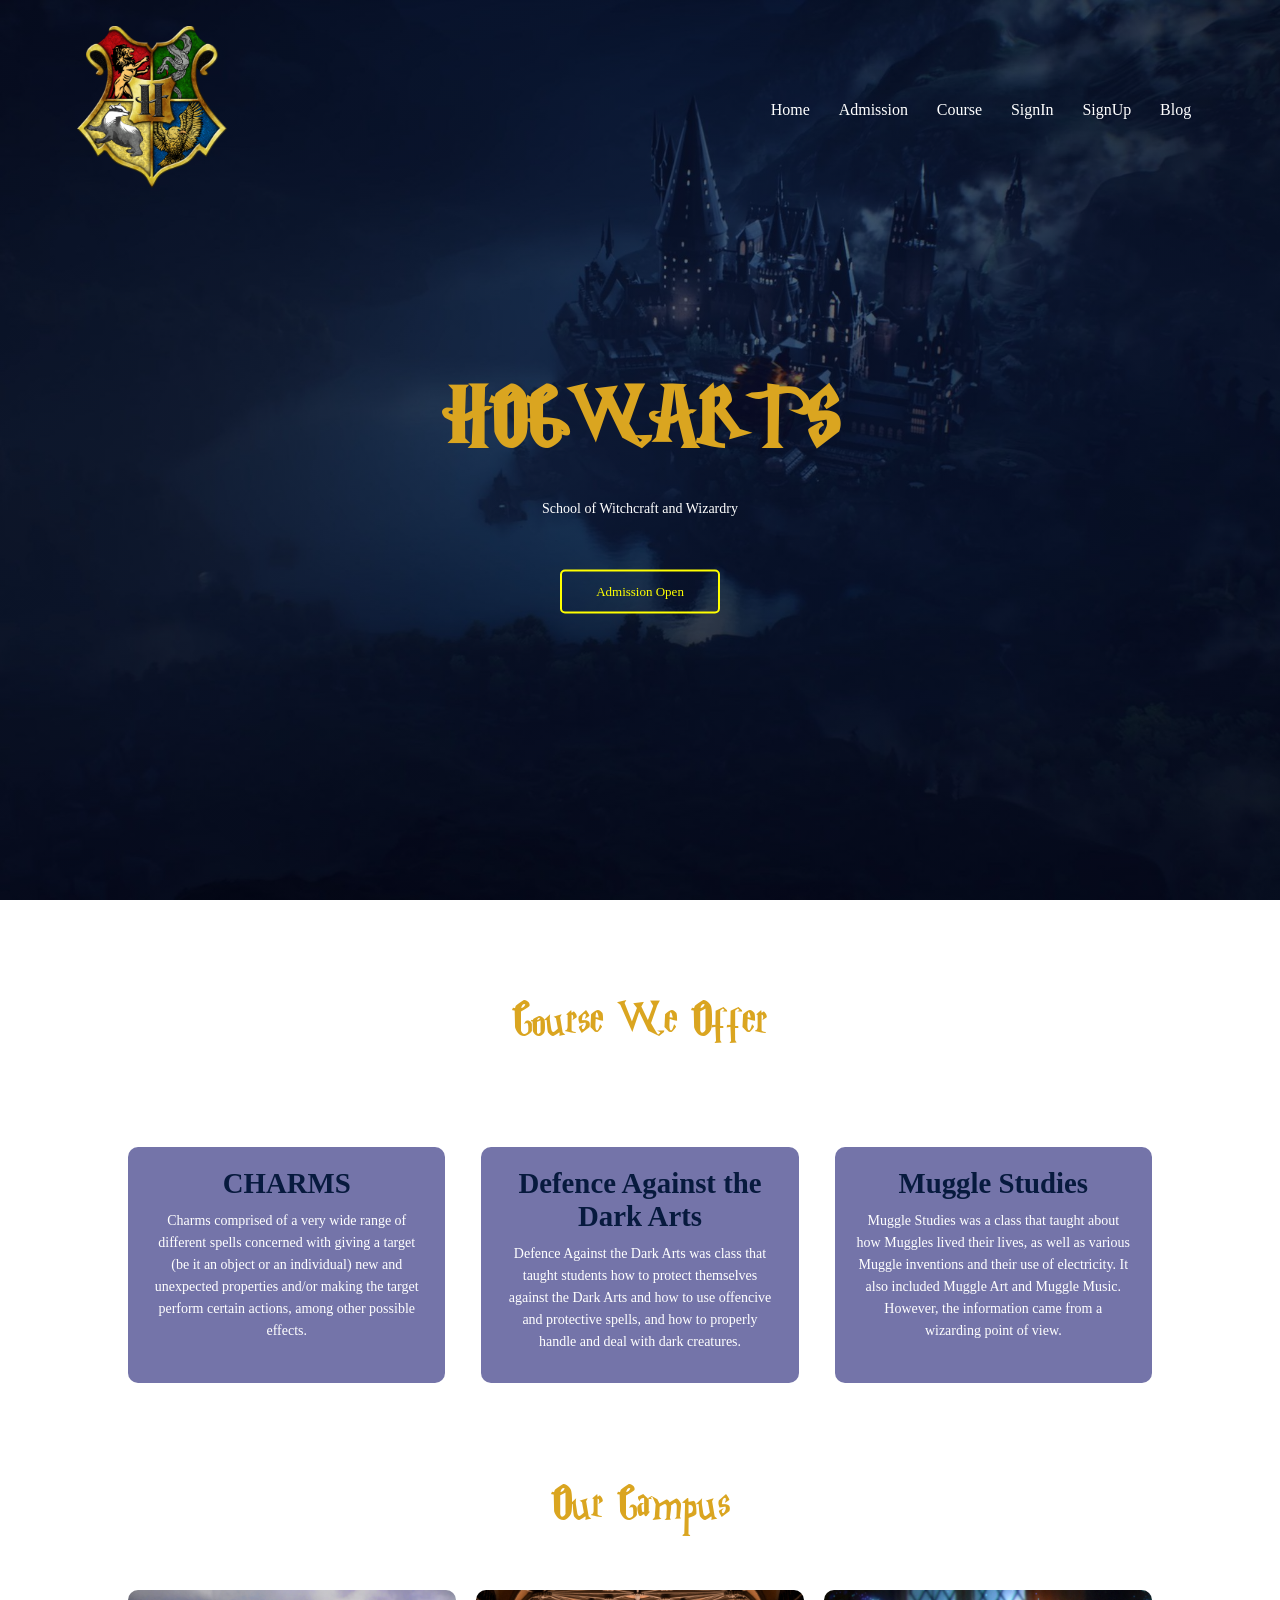
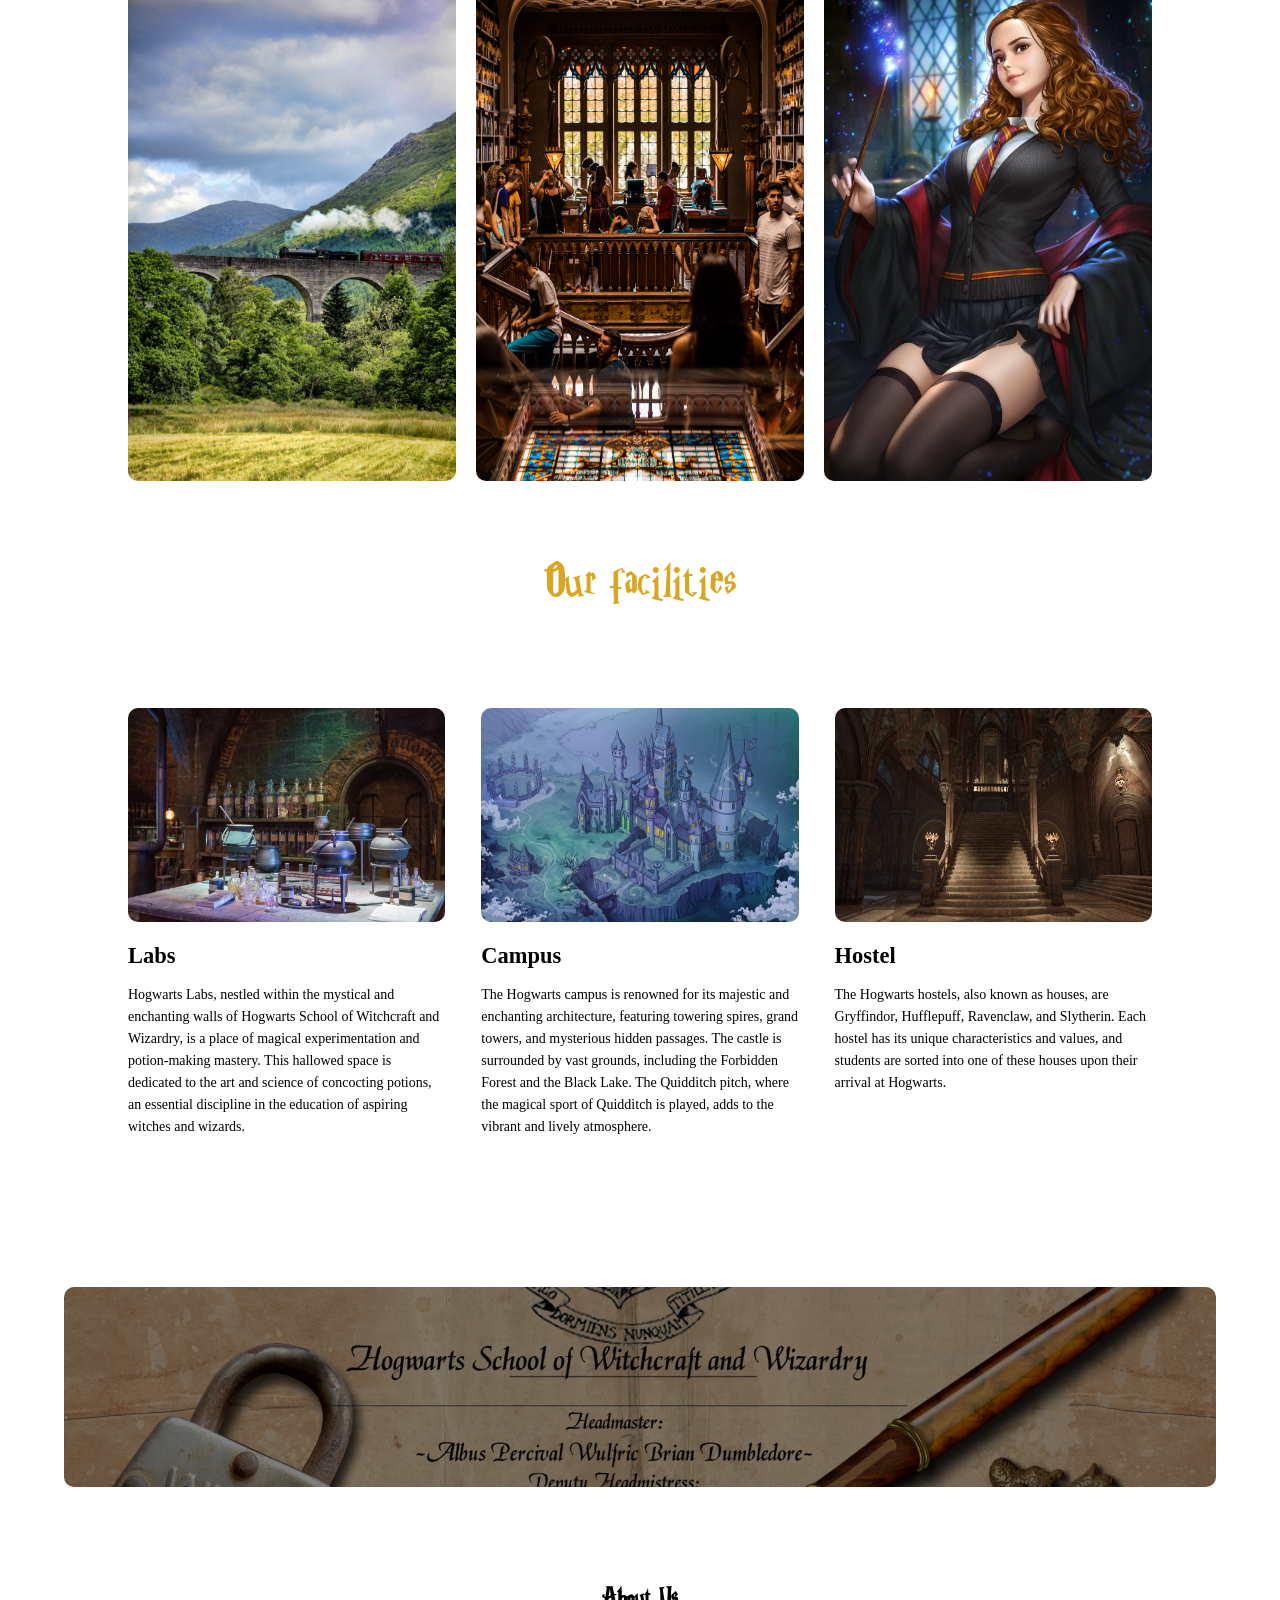
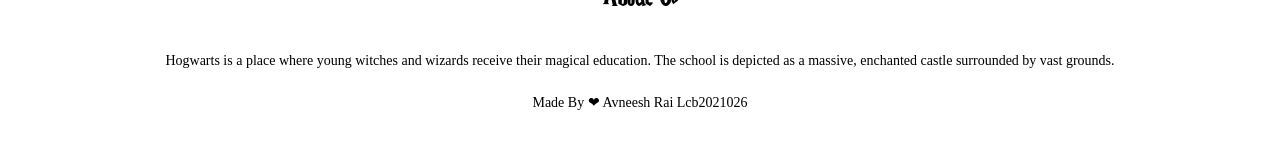
<file: index.html>
<!DOCTYPE html>
<html lang="en">
<head>
    
    <meta name="viewport"content="width=device-width, initial-scale=1.0, maximum-scale=1.0, user-scalable=0">
    <meta name="description" content="School of Witchcraft and Wizardry">
    <meta name="keywords" content="Hogwarts">
    <meta name="author" content="Avneesh Rai">

    <title> Hogwarts </title>
    
    <link rel="stylesheet" href="CSS/style.css">
    <link rel="shortcut icon" href="CSS/Images/Hogwarts_logo_PNG1.png" type="image/svg+xml">
</head>
<body>
    
    <section class="header">
        <nav>
            <a href="index.html"><img src="CSS/Images/Hogwarts_logo_PNG1.png" id="logo-img"></a>

            <div class="nav-links" id="navLinks">

                <span class="icon" onclick="hidemenu()">&#10005;</span>
                <ul>
                    <li><a href="/index.html">Home</a></li>
                    <li><a href="HTML/admission_page.html">Admission</a></li>
                    <li><a href="#course_call">Course</a></li>
                    <li><a href="HTML/signin.html">SignIn</a></li>
                    <li><a href="HTML/signup.html">SignUp</a></li>
                    <li><a href="HTML/blog.html">Blog</a></li>
                </ul>
            </div> 
            <span class="icon" onclick="showmenu()">&#9776;</span>
        </nav>
       
        <div class="text-box">
            <h1> HOGWARTS </h1>
            <p>School of Witchcraft and Wizardry</p>
            
            <a href="HTML/admission_page.html" class="hero-btn">Admission Open</a>
        </div>
    </section>

    <!--Course of Collage-->


    <section class="course" id="course_call">
        <h1>Course We Offer</h1>
        <p>We are offer you the best Witchcraft course from the Wizards of the Hogwarts</p>

        <div class="row">
            <div class="course-col">
                <h2>CHARMS</h2>
                <p>Charms comprised of a very wide range of different spells concerned with giving a target (be it an object or an individual) new and unexpected properties and/or making the target perform certain actions, among other possible effects.</p>
            </div>

            <div class="course-col">
                <h2>Defence Against the Dark Arts </h2>
                <p>Defence Against the Dark Arts was class that taught students how to protect themselves against the Dark Arts and how to use offencive and protective spells, and how to properly handle and deal with dark creatures.</p>
            </div>

            <div class="course-col">
                <h2>Muggle Studies</h2>
                <p>Muggle Studies was a class that taught about how Muggles lived their lives, as well as various Muggle inventions and their use of electricity. It also included Muggle Art and Muggle Music. However, the information came from a wizarding point of view. </p>
            </div>


        </div>
    </section>

    <!--Campus Section-->

    <section class="campus">
        <h1> Our Campus</h1>
        <!-- <p>Lorem ipsum dolor sit amet consectetur adipisicing elit. Quibusdam quisquam atque non voluptate</p> -->

            <div class="row">
                <div class="campus-col">
                    <img src="CSS/Images/environment.jpg" alt="" width="100%" height="100%">
                    <div class="layer">
                        <h3>Environment</h3>
                    </div>
                </div>

                <div class="campus-col">
                    <img src="CSS/Images/library.jpg" alt=""width="100%" height="100%">
                    <div class="layer">
                        <h3>Community</h3>
                    </div>
                </div>

                <div class="campus-col">
                    <img src="CSS/Images/education.jpg" alt=""width="100%" height="100%">
                    <div class="layer">
                        <h3>Education</h3>
                    </div>
                </div>
            </div>
    </section>

    <!--Facilities Section-->

    <section class="facilities">
        <h1> Our facilities</h1>
        <p>Facilities provide for Students by Hogwarts</p>

        <div class="row">
            <div class="facilities-col">
                <img src="CSS/Images/labs.jpg" alt="" width="100%" height="50%">
                <h3>Labs</h3>
                <p>Hogwarts Labs, nestled within the mystical and enchanting walls of Hogwarts School of Witchcraft and Wizardry, is a place of magical experimentation and potion-making mastery. This hallowed space is dedicated to the art and science of concocting potions, an essential discipline in the education of aspiring witches and wizards.</p>
            </div>

            <div class="facilities-col">
                <img src="CSS/Images/campus.jpg" alt="" width="100%" height="50%">
                <h3>Campus</h3>
                <p>The Hogwarts campus is renowned for its majestic and enchanting architecture, featuring towering spires, grand towers, and mysterious hidden passages. The castle is surrounded by vast grounds, including the Forbidden Forest and the Black Lake. The Quidditch pitch, where the magical sport of Quidditch is played, adds to the vibrant and lively atmosphere.</p>
            </div>

            <div class="facilities-col">
                <img src="CSS/Images/hostel.jpg" alt="" width="100%" height="50%">
                <h3>Hostel</h3>
                <p> The Hogwarts hostels, also known as houses, are Gryffindor, Hufflepuff, Ravenclaw, and Slytherin. Each hostel has its unique characteristics and values, and students are sorted into one of these houses upon their arrival at Hogwarts.</p>
            </div>
        </div>
        </section>

        <!--Call To Action Section-->

        <section class="ctn">
            
        </section>

         <!--Footer-->
         <section class="footer">
             <h4>About Us</h4>
            <p >Hogwarts is a place where young witches and wizards receive their magical education. The school is depicted as a massive, enchanted castle surrounded by vast grounds.</p>
             <p id="copyright">Made By &#10084; Avneesh Rai Lcb2021026</p>
         </section>

    <!--Javascript is Start-->
    <script src="JavaScript/script.js"></script>
</body>

    
    
</html>
</file>
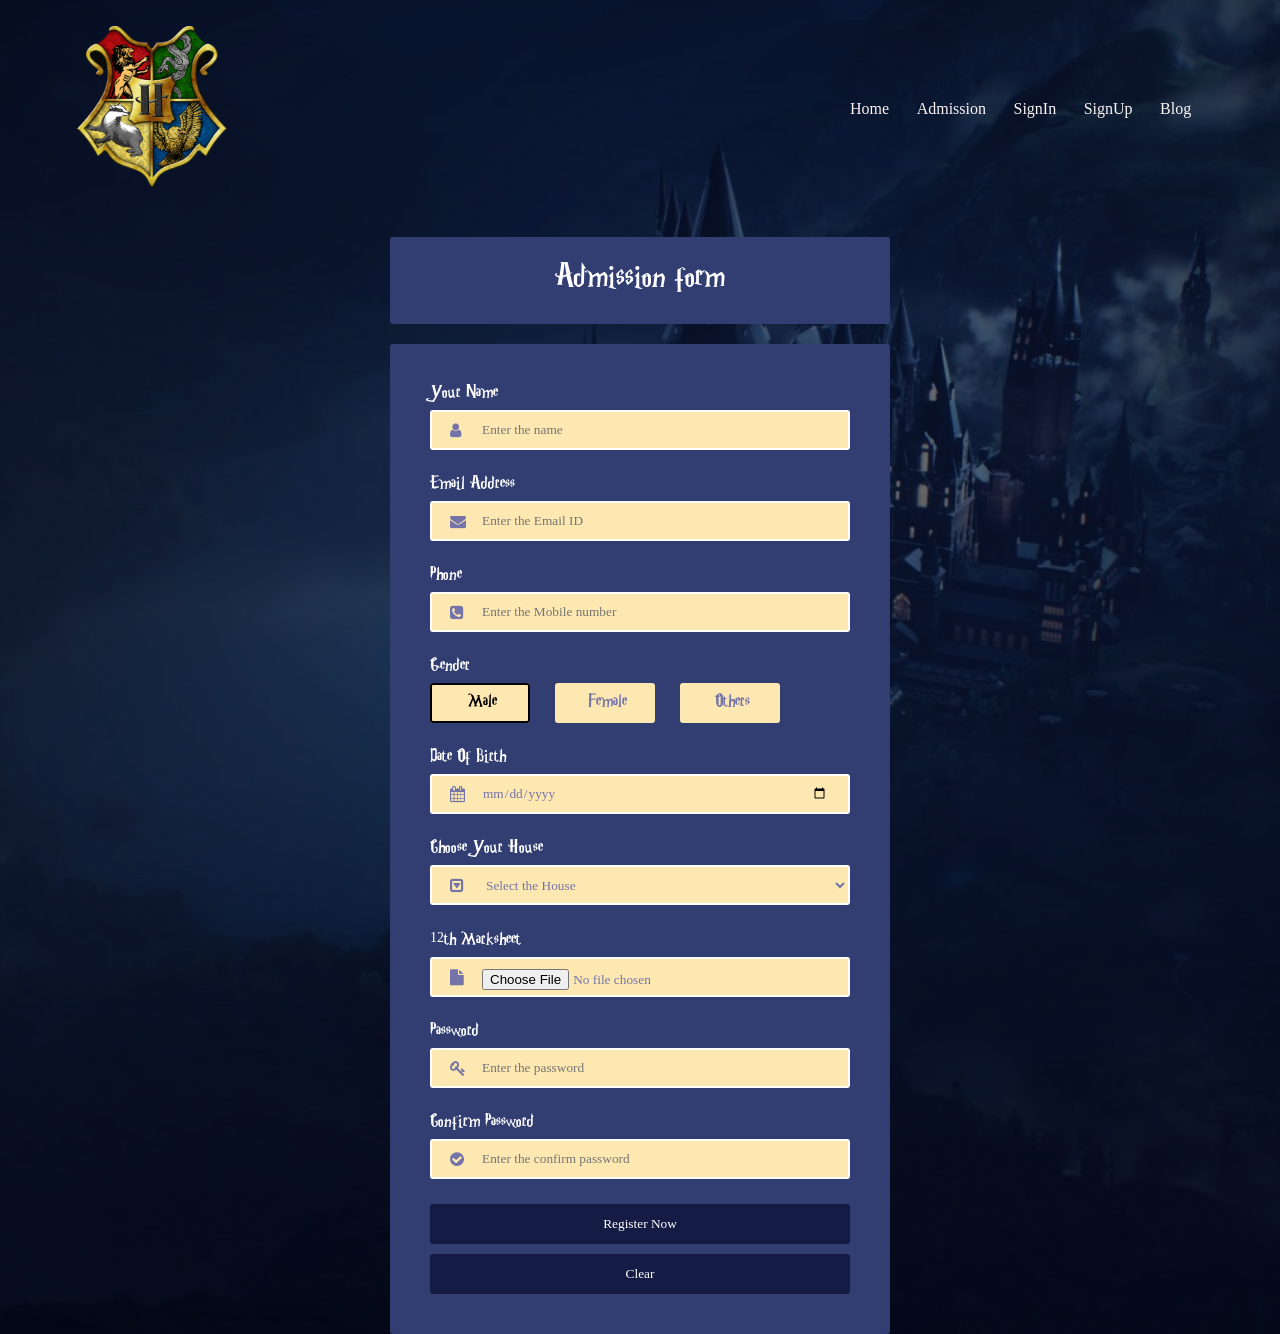
<file: HTML/admission_page.html>
<!DOCTYPE html>
<html lang="en">
<head>
  <meta charset="UTF-8">
  <meta http-equiv="X-UA-Compatible" content="IE=edge">
  <meta name="viewport" content="width=device-width, initial-scale=1.0">
  <title>Admission</title>
    <link rel="shortcut icon" href="../CSS/Images/Hogwarts_logo_PNG1.png" type="image/svg+xml">
    <link rel="stylesheet" href="../CSS/admission_style.css">
	<link rel="stylesheet" href="https://cdnjs.cloudflare.com/ajax/libs/font-awesome/4.7.0/css/font-awesome.min.css">
	<script src="../JavaScript/addmission_page.js" defer></script>
</head>
<body>

  <section class="header">
    <nav>
        <a href="../index.html"><img src="../CSS/Images/Hogwarts_logo_PNG1.png" id="logo-img"></a>

        <div class="nav-links" id="navLinks">
          <span class="icon" onclick="hidemenu()">&#10005;</span>  
          <ul>
                <li><a href="../index.html">Home</a></li>
                <li><a href="admission_page">Admission</a></li>
				<li><a href="signin.html">SignIn</a></li>
                <li><a href="signup.html">SignUp</a></li>
                <li><a href="blog.html">Blog</a></li>
            </ul>
        </div> 
        <span class="icon" onclick="showmenu()">&#9776;</span>
    </nav>

	<div class="wrapper">
		<div class="r_form_wrap">
			
			<div class="title">
				<p>Admission form</p>
			</div>
			
			<!-- Admission from -->
        <form id="admissionForm" method="post" onsubmit="submitForm(); return false;">
			<div class="r_form">
					<div class="input_wrap">
						<label for="yourname">Your Name</label>
						<div class="input_item">
							<i class="fa fa-user" id="icon"></i>
							<input type="text" name="your name" class="input" id="yourname" placeholder="Enter the name" required>
						</div>
					</div>
					<div class="input_wrap">
						<label for="emailaddress">Email Address</label>
						<div class="input_item">
							<i class="fa fa-envelope" id="icon"></i>
							<input type="text" name="email address" class="input" id="emailaddress" placeholder="Enter the Email ID" required>
						</div>
					</div>

					<div class="input_wrap">
						<label for="phone">Phone</label>
						<div class="input_item">
							<i class="fa fa-phone-square" id="icon"></i>
							<input type="number" name="phone" class="input" id="phone" placeholder="Enter the Mobile number" required>
						</div>
					</div>
					<div class="input_wrap">
						<label>Gender</label>
						<div class="input_radio">
							<div class="input_radio_item">
								<input type="radio" id="male" name="gender" class="radio" value="male" checked>
								<label for="male" class="radio_mark">
									<ion-icon class="i" name="male-sharp"></ion-icon>
								Male</label>
							</div>
							<div class="input_radio_item">
								<input type="radio" id="female" name="gender" class="radio" value="female">
								<label for="female" class="radio_mark">
									<ion-icon class="i" name="female-sharp"></ion-icon>
									Female</label>
							</div>
							<div class="input_radio_item">
								<input type="radio" id="others" name="gender" class="radio" value="others">
								<label for="others" class="radio_mark">
									<ion-icon class="i" name="male-female-sharp"></ion-icon>
									Others</label>
							</div>
						</div>
					</div>
	
					<div class="input_wrap">
						<label for="dob">Date Of Birth</label>
						<div class="input_item">
							<i class="fa fa-calendar" id="icon"></i>
							<input type="date" name="dob" class="input" id="dob" required>
						</div>
					</div>

					<div class="input_wrap">
						<label for="House">Choose Your House</label>
						<div class="input_item">
							<i class="fa fa-caret-square-o-down" aria-hidden="true"id="icon" ></i>
					<select id="House" name="four" class="input" aria-placeholder="Select the house" required>
					<option value="select"> Select the House</option>
					<option value="Gryffindor">Gryffindor</option>
					<option value="Ravenclaw">Ravenclaw</option>
					<option value="Hufflepuff">Hufflepuff</option>
                    <option value="Slytherin">Slytherin</option>
					</select>
					</div>
					</div>


					<div class="input_wrap">
						<label for="file">12th Marksheet</label>
						<div class="input_item">
							<i class="fa fa-file" id="icon"></i>
							<input type="file" name="file" class="input" id="file" >
						</div>
					</div>

					<div class="input_wrap">
						<label for="password">Password</label>
						<div class="input_item">
							<i class="fa fa-key" id="icon"></i>
							<input type="password" name="password" class="input" id="password" placeholder="Enter the password" >
						</div>
					</div>
					<div class="input_wrap">
						<label for="confirmpassword">Confirm Password</label>
						<div class="input_item">
							<i class="fa fa-check-circle" id="icon"></i>
							<input type="password" name="confirm password" class="input" id="confirmpassword" placeholder="Enter the confirm password">
						</div>
					</div>

					
					<input type="submit" class="button" value="Register Now">
					
					<div ></div>
					<input type="reset" class="clear_ad" value="Clear">
					
				
			</div>
        </form>    
		</div>
	</div>
	</section>
	</body>
</html>
</file>
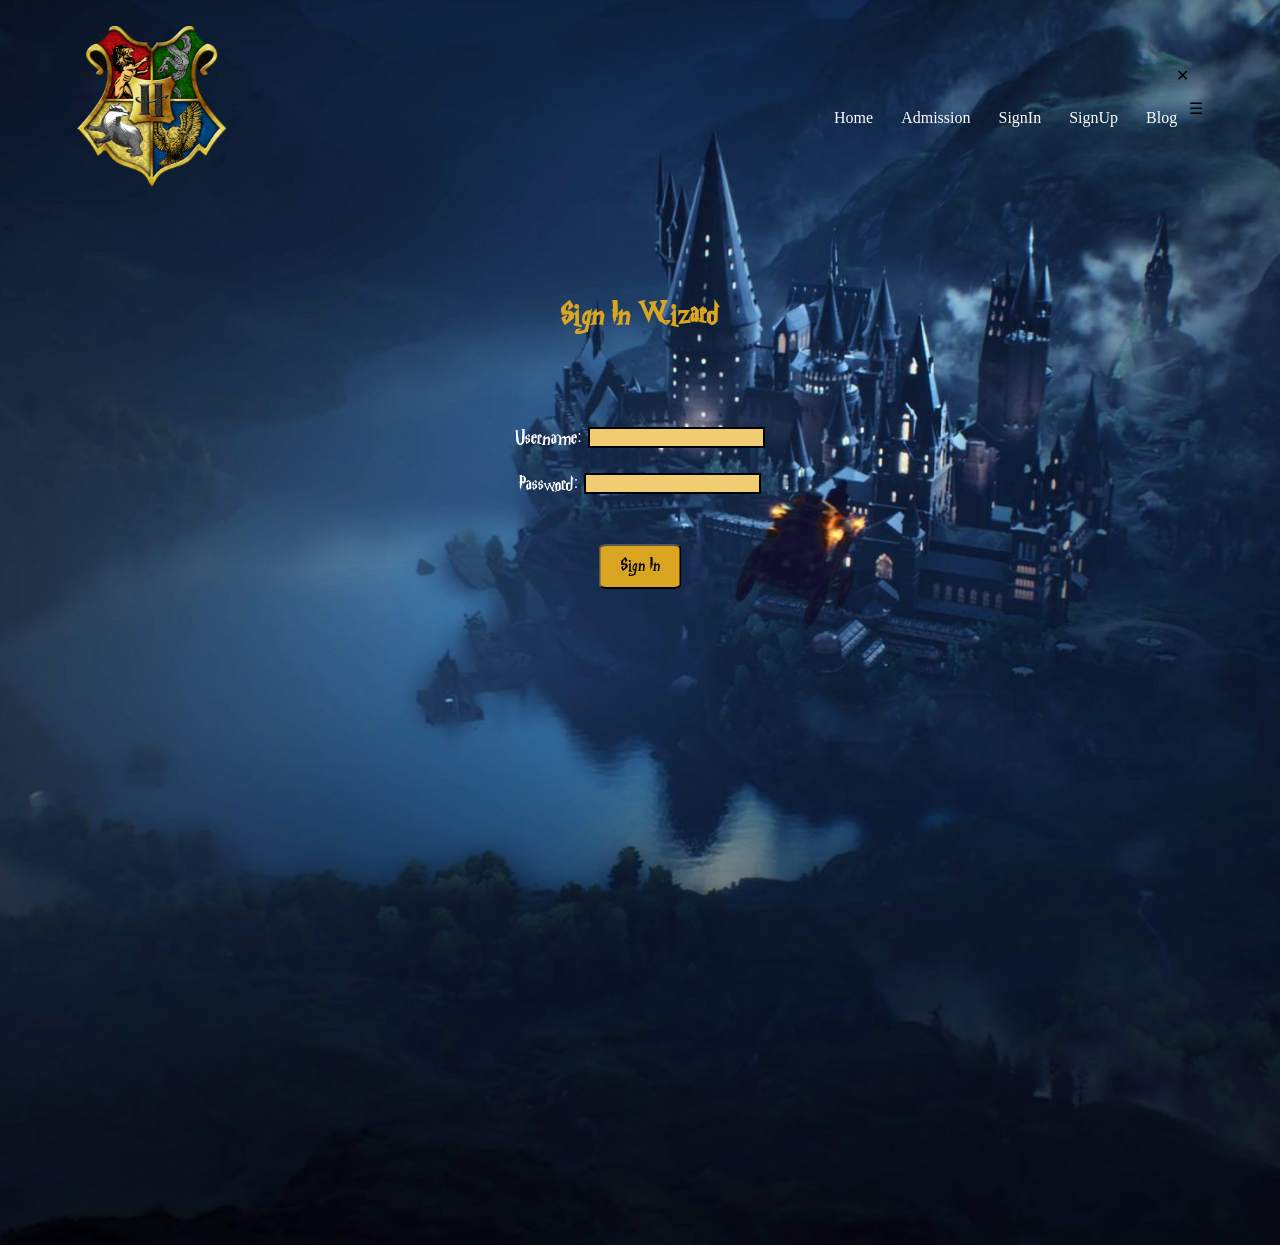
<file: HTML/signin.html>
<!-- signin.html -->
<!DOCTYPE html>
<html lang="en">

<head>
    <meta charset="UTF-8">
    <meta http-equiv="X-UA-Compatible" content="IE=edge">
    <meta name="viewport" content="width=device-width, initial-scale=1.0">
    <link rel="stylesheet" href="../CSS/signin.css">
    <link rel="shortcut icon" href="../CSS/Images/Hogwarts_logo_PNG1.png" type="image/svg+xml">
    <title>Sign In</title>
</head>

<body>

    
        <nav>
            <a href="../index.html"><img src="../CSS/Images/Hogwarts_logo_PNG1.png" id="logo-img"></a>

            <div class="nav-links" id="navLinks">

                <span class="icon" onclick="hidemenu()">&#10005;</span>
                <ul>
                    <li><a href="../index.html">Home</a></li>
                    <li><a href="admission_page.html">Admission</a></li>
                    <li><a href="signin.html">SignIn</a></li>
                    <li><a href="signup.html">SignUp</a></li>
                    <li><a href="blog.html">Blog</a></li>
                </ul>
            </div> 
            <span class="icon" onclick="showmenu()">&#9776;</span>
        </nav>
    

    <div class="container">
        <form action="/signin" method="post">
            <h2>Sign In Wizard</h2>
            <div class="form_data">
                <div class="input-container">
                    <label for="username">Username:</label>
                    <input type="text" id="username" name="username" required>
                </div>
                <div class="input-container">
                    <label for="password">Password:</label>
                    <input type="password" id="password" name="password" required>
                </div>
            </div>
            
                <button type="submit">Sign In</button>
            
        </form>
    </div>
</body>
<script src="../JavaScript/script.js"></script>
</html>
</file>
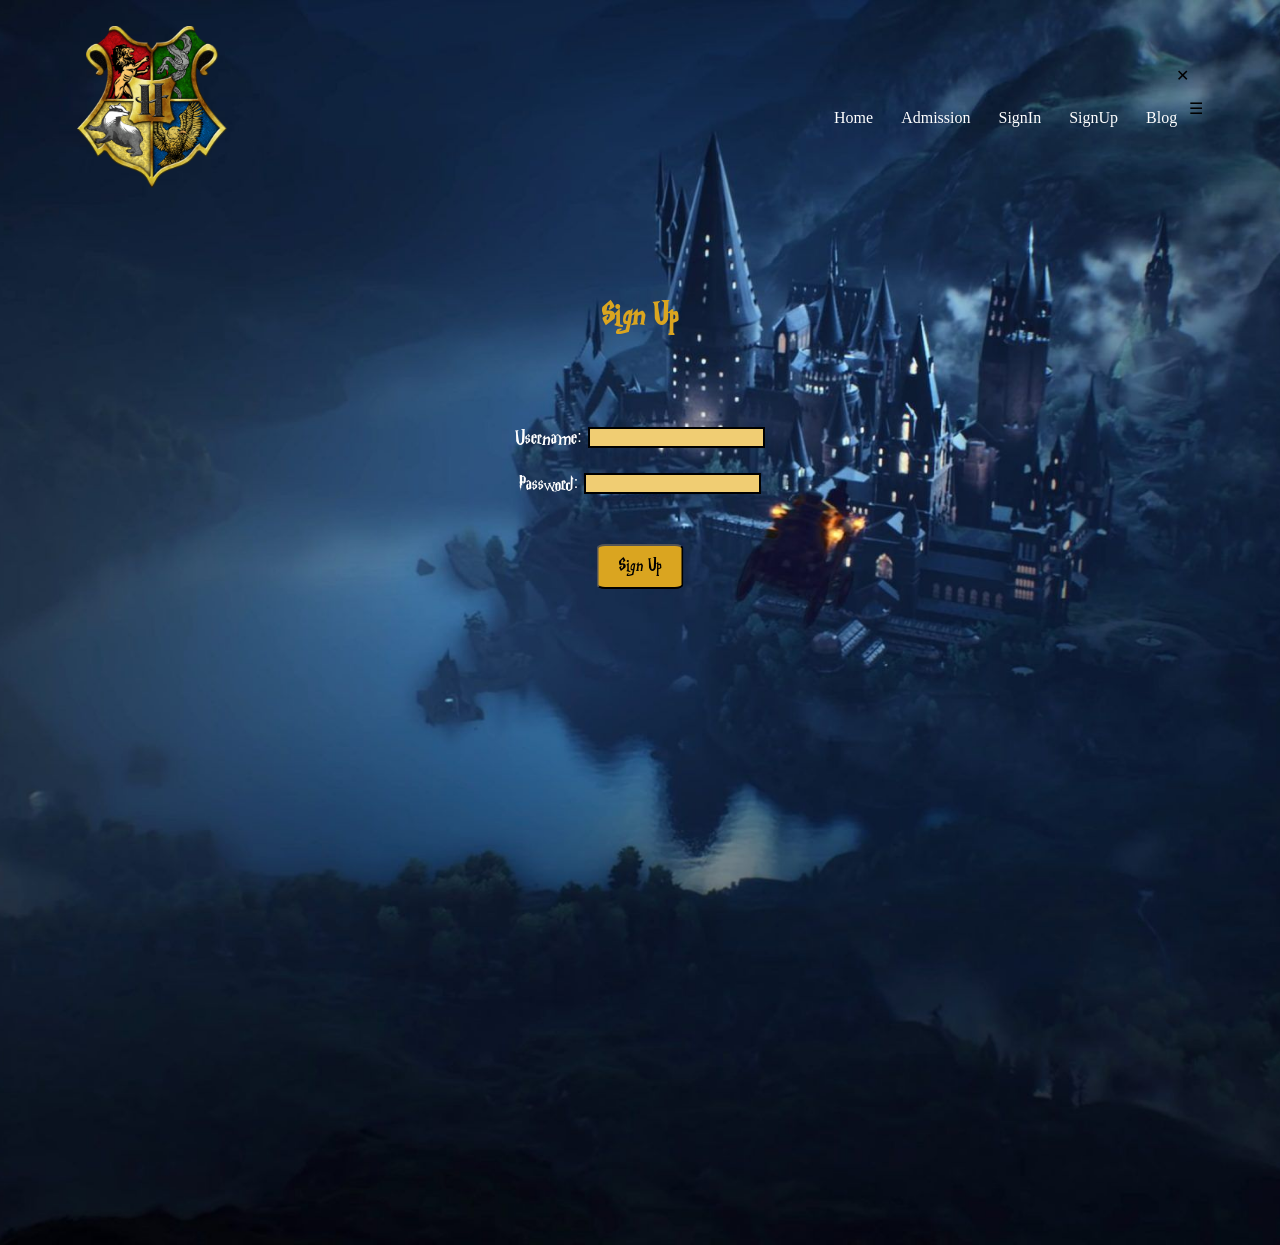
<file: HTML/signup.html>
<!-- signup.html -->
<!DOCTYPE html>
<html lang="en">

<head>
    <meta charset="UTF-8">
    <meta http-equiv="X-UA-Compatible" content="IE=edge">
    <meta name="viewport" content="width=device-width, initial-scale=1.0">
    <link rel="stylesheet" href="../CSS/signup.css">
    <title>Sign Up</title>
    <link rel="shortcut icon" href="../CSS/Images/Hogwarts_logo_PNG1.png" type="image/svg+xml">
</head>

<body>
    <nav>
        <a href="../index.html"><img src="../CSS/Images/Hogwarts_logo_PNG1.png" id="logo-img"></a>

        <div class="nav-links" id="navLinks">

            <span class="icon" onclick="hidemenu()">&#10005;</span>
            <ul>
                <li><a href="../index.html">Home</a></li>
                <li><a href="admission_page.html">Admission</a></li>
                <li><a href="signin.html">SignIn</a></li>
                <li><a href="signup.html">SignUp</a></li>
                <li><a href="blog.html">Blog</a></li>
            </ul>
        </div> 
        <span class="icon" onclick="showmenu()">&#9776;</span>
    </nav>

    <div class="container">
        <form action="/signup" method="post">
            <h2>Sign Up</h2>
            <div class="form_data">
                <div class="input-container">
                    <label for="newUsername">Username:</label>
                    <input type="text" id="newUsername" name="newUsername" required>
                </div>
                <div class="input-container">
                    <label for="newPassword">Password:</label>
                    <input type="password" id="newPassword" name="newPassword" required>
                </div>
            </div>
            <button type="submit">Sign Up</button>
        </form>
    </div>
</body>
<script src="../JavaScript/script.js"></script>
</html>
</file>
<file: CSS/style.css>
/* Cascading Style Sheets */

 *{
    margin: 0;
    padding: 0;
    /* border: 1px solid yellow; */
}
@font-face {
    font-family: harry_potter_font;
    src: url(../CSS/Fonts/HarryPotter.ttf);
}


h1{
    font-family: harry_potter_font;
    color: rgb(218, 165, 32);
    cursor: grab;
}

body{
    font-size: larger;
}

    /* Website Scrollerbar */
    body::-webkit-scrollbar {
        width: 5px !important;
        height: 5px !important;
    }
    body::-webkit-scrollbar-track {
        background: #3838387c !important;
    }
    body::-webkit-scrollbar-thumb {
        background-color: rgb(255, 218, 125) !important;
        border: 1px solid rgb(255, 218, 125) !important;
        border-radius: 1px !important;
    }

.header{
    min-height: 100vh;
    width: 100%;
    background-image: linear-gradient(rgba(4,9,30,0.6),rgba(4,9,30,0.6)),url(../CSS/Images/hogwarts_campus.jpg);
    background-position: center;
    background-size: cover;
    position: relative;
}
nav{
    display: flex;
    padding: 2% 6%;
    justify-content: space-between;
    align-items: center;
}
nav img{
    width: 150px;
}
.nav-links{
    flex: 1;
    text-align: right;
    
}
.nav-links ul li{
    list-style: none;
    display: inline-block;
    padding: 8px 12px;
    position: relative;
    
}
/* links  */
.nav-links a{
    color: #ffffff;
    text-decoration: none;
    font-size: 16px;
}
.nav-links a:hover{
    font-family: 'harry_potter_font';
    color:rgb(255, 218, 125);
}
/* link list*/
.nav-links ul li {
    content: '';
    display: inline-block;
    padding: auto;
    margin: auto;
}


.text-box{
    width: 90%;
    color: #fff;
    position:absolute;
    top: 30%;
    left: 50%;
    transform: translate(-50%,50%);
    text-align: center;
}
.text-box h1{
    font-size: 62px;
    font-weight: bold;

}
.text-box p{
    margin: 10px 0 40px;
    font-size: 14px;
    color: #fff;
    
}
.hero-btn{
    display: inline-block;
    text-decoration: none;
    color: yellow;
    border: 2px solid yellow;
    padding: 12px 34px;
    font-size: 13px;
    background: transparent;
    position: relative;
    cursor: pointer;
    border-radius: 5px;
}
.hero-btn:hover{
    color: black;
    border: 2px solid yellow;
    background: rgb(218, 165, 32);
    font-family: 'harry_potter_font';
    transition: 0.5s;  
}
 
.icon{
    display:none;
    cursor: pointer;
}

/* Course */

 .course{
    width: 80%;
    margin: auto;
    text-align: center;
    padding-top: 100px;
}
h1{
    font-size: 36px;
    font-weight: 300;
    
}
h2{
    color: #071a3e;
}
p{
    color:hsl(0, 0%, 100%);
    font-size: 14px;
    font-weight: 300;
    line-height: 22px;
    padding: 10px;
}
.row{
    margin-top: 5%;
    display: flex;
    justify-content: space-between;
}
.course-col{
    flex-basis: 31%;
    background: #7474a9;
    border-radius: 10px;
    margin-bottom:5%;
    padding: 20px 12px;
    box-sizing: border-box;
    transition: 0.5s;
}
h3{
    text-align: center;
    font-weight: 600;
    margin: 10px 0px;
}
.course-col:hover{
    box-shadow: 10px 10px 24px 0px rgba(0,0,0,0.4);
}


    /*Campus*/


.campus{
    width: 80%;
    margin: auto;
    text-align: center;
    padding-top: 50px;
}
.campus-col{
    flex-basis: 32%;
    border-radius: 10px;
    margin-bottom: 30px;
    position: relative;
    overflow: hidden;
}
.campus-col img{
    width: 100%;
    display: block;
}
.layer{
    background: transparent;
    height: 100%;
    width: 100%;
    position: absolute;
    top: 0%;
    left: 0%;
    transition: 0.5s;
}

.layer:hover{
    background: rgba(30, 45, 112, 0.534);
    
    /* rgba(253, 0, 0, 0.7); */
}

.layer h3{
    width: 100%;
    font-weight: 500;
    color: #fff;
    font-size: 26px;
    bottom: 0%;
    left: 50%;
    transform: translate(-50%);
    position: absolute;
    opacity: 0;
    transition: 0.5s;
}

.layer:hover h3{
    opacity: 1;
    bottom: 49%;
}

/* Facilities */

.facilities{
    width: 80%;
    margin: auto;
    text-align: center;
    padding-top: 50px;
}

.facilities-col{
    flex-basis: 31%;
    border-radius: 10px;
    margin-bottom: 5%;
    text-align: left;
}
.facilities-col img{
    width: 100%;
    border-radius: 10px;
    transition: 0.5s;
}
.facilities-col p{
    padding: 0%;
    color:black;
}

.facilities-col h3{
    margin-top: 16px;
    margin-bottom: 15px;
    text-align: left;
}

.facilities-col img:hover{
    box-shadow: 3.5px 5px 15px 10px rgba(0, 0, 0, 0.308);
}

/* Call To Action */

.ctn{
    margin: 100px auto;
    /* height: auto; */
    width: 90%;
    background-image: linear-gradient(rgba(0,0,0,0.5),rgba(0,0,0,0.5)), url(../CSS/Images/banner.jpg);
    background-size:cover;
    background-position:center;
    background-size: cover;
    border-radius: 10px;
    text-align: center;
    padding: 100px 0;
    transition: 0.5s;
}
.ctn h1{
    color: #fff;
    margin-bottom: 40px;
    padding: 0;
}
.ctn:hover{
    margin: 100px auto;
    width: 80%;
    background-image:linear-gradient(rgba(0,0,0,0.3),rgba(0,0,0,0.3)),url(../CSS/Images/banner.jpg);
    background-position: center;
    background-size: cover;
    border-radius: 10px;
    padding: 100px 0;
    box-shadow: 10px 10px 24px 0px rgba(0, 0, 0, 0.664);
}


/* Footer */

.footer{
    width: 100%;
    text-align: center;
    padding: 30px 0;
    margin-top: -50px;
}

.footer h4{
    font-family: harry_potter_font;
    margin-bottom: 25px;
    margin-top: 20px;
    font-weight: 600;
} 
.footer p{
    color:black;
}
/* Media query for responsive */

@media (max-width: 700px) {

    *{
        overflow-x: hidden;
        margin: 0;
        padding: 0;
    
    }
    #logo-img{
        padding: 10px;
    }
    .text-box h1{
       font-size: 30px;
       font-weight: bold;
    }
    .text-box p{
        font-size: 12px;
    }
    .nav-links ul li{
        font-size: 20px;
        display: table-row;
    }
    .nav-links{
        position: absolute;
        background: black;
        height: 100vh;
        width: 200px;
        top: 0%;
        right: -200px;
        text-align: left;
        z-index: 2;
        transition: 1s;
    }
    .icon{
        display: block;
        color: #fff;
        margin: 10px;
        font-size: 25px;
        /* cursor: pointer; */
    }
    .nav-links ul{
        padding: 30px;
        /* color: #fff3f3; */
    }

    /*Course in Media query*/
   
    .course-col{
        margin: 10px 10px;
    }
    .row{
        flex-direction: column;  
    }   
    .course-col:hover{
        box-shadow: 3px 3px 0.5px 0.5px rgba(0, 0, 0, 0.486);
    }
        /* Facilities */
    .facilities-col img:hover{
        box-shadow:none;
    }

    /* Call To Action in Media query*/
    .ctn h1{
        font-size: 24px;
    }
}

/* Media query is Close*/
</file>
<file: CSS/admission_style.css>
@font-face {
    font-family: harry_potter_font;
    src: url('../CSS/Fonts/HarryPotter.ttf');
  }
  @font-face {
    font-family: bold;
    src: url('../fonts/RobotoSlab-Regular.ttf');
  }
    
    body{
      background-image: linear-gradient(rgba(4,9,30,0.6),rgba(4,9,30,0.6)),url(../CSS/Images/hogwarts_campus.jpg);
      background-position: center;
      background-size: cover;
      position: relative;
      
    }
  
    
      /* Website Scrollerbar */
      body::-webkit-scrollbar {
        width: 5px !important;
        height: 5px !important;
    }
    body::-webkit-scrollbar-track {
        background: #ffffff7c !important;
    }
    body::-webkit-scrollbar-thumb {
        background-color:rgb(255, 218, 125)!important;
        border: 1px solid #ffffff79 !important;
        border-radius: 1px !important;
    }
  
    
    .header{
      min-height: 100vh;
      width: 100%;
      
  }
  nav{
      display: flex;
      padding: 2% 6%;
      justify-content: space-between;
      align-items: center;
  }
  nav img{
      width: 150px;
  }
  .nav-links{
      flex: 1;
      text-align: right;
      
  }
  .nav-links ul li{
      list-style: none;
      display: inline-block;
      padding: 8px 12px;
      position: relative;
      
  }
  .nav-links a{
      color: #faf4f4;
      text-decoration: none;
      font-size: 16px;
      
  }
  .nav-links a:hover{
    font-family:harry_potter_font;
    color:rgb(255, 218, 125);
    font-size: 16px;
    
  }
  .nav-links ul li{
      content: '';
      width: 0%;
      height: 2px;
      display: inline;
      margin: auto;
      padding: auto;
      position: relative;
      transition: 0.5s;
      
  }
  .nav-links ul li:hover{
    width: 100%;
  }
  .icon{
    display:none;
  }
  .text-box{
    width: 90%;
    color: #fff;
    position:absolute;
    top: 30%;
    left: 50%;
    transform: translate(-50%,50%);
    text-align: center;
  }
  .text-box h1{
    font-size: 62px;
    font-weight: bold;
  
  }
  .text-box p{
    margin: 10px 0 40px;
    font-size: 14px;
    color: #fff;
    
  }
  :root{
  --text-clr: #ffffff;
  --primary: #000000;
  --secondary: #7474a9;
  --input-bg: rgb(254, 232, 177);
  --btn-hvr: #ffffff;
  --tra: #323e72;
  --bordcolor:rgb(255, 255, 255);
  }
  
  *{
  margin: 0;
  padding: 0;
  box-sizing: border-box;
  outline: none;
  font-family: myFirstFont;
  }
  
  body{
  font-size: 14px;
  color: var(--text-clr);
  }
  
  .wrapper{
  width: 100%;
  padding: 0 10px;
  margin-top: 20px;
  display: flex;
  justify-content: center;
  }
  
  .r_form_wrap{
  width: 500px;
  max-width: 100%;
  }
  
  .r_form_wrap .title{
  padding: 25px;
  background: var(--tra);
  border-radius: 3px;
  margin-bottom: 20px;
  
  }
  
  .r_form_wrap .title p{
  font-size: 25px;
  text-align: center;
  font-family: harry_potter_font;
  }
  
  .r_form{
  padding: 40px;
  border-radius: 3px;
  background: var(--tra);
  }
  
  .r_form .input_wrap{
  width: 100%;
  margin-bottom: 25px;
  }
  
  .r_form .input_wrap label{
  display: block;
  margin-bottom: 5px;
  font-family: harry_potter_font;
  }
  
  .r_form .input_wrap .input_item{
  position: relative;
  width: 100%;
  }
  
  .r_form .input_wrap .input_item .input{
  width: 100%;
  border-radius: 3px;
  height: 40px;
  border: 2px solid var(--input-bg);
  /* background: black; */
  background-color: #000008;
  padding: 10px 20px;
  padding-left: 50px;
  transition: 0.5s ease;
  color: var(--secondary);
  border-color: var(--bordcolor);
  }
  
  .r_form .input_wrap .input_item .input:focus{
  border-color: var(--primary);
  }
  
  .r_form .input_wrap .input_item .icon{
  position: absolute;
  top: 12px;
  left: 20px;
  color: var(--secondary);
  font-size: 16px;
  }
  #icon{
  position: absolute;
  top: 12px;
  left: 20px;
  color: var(--secondary);
  font-size: 16px;
  }
  
  .r_form .input_wrap .input_radio{
  display: flex;
  }
  
  .r_form .input_wrap .input_radio .input_radio_item{
  background: var(--input-bg);
  margin-right: 25px;
  padding: 20px;
  border-radius: 3px;
  position: relative;
  width: 100px;
  }
  
  .r_form .input_wrap .input_radio .input_radio_item .radio_mark{
  position: absolute;
  top: 0;
  left: 0;
  width: 100%;
  height: 100%;
  display: flex;
  align-items: center;
  justify-content: center;
  color: var(--secondary);
  border: 2px solid transparent;
  border-radius: 3px;
  margin: 0;
  cursor: pointer;
  transition: 0.5s ease;
  }
  
  .r_form .input_wrap .input_radio .input_radio_item .radio_mark .i{
  margin-right: 5px;
  display: inline-block;
  }
  
  .r_form .input_wrap .input_radio .input_radio_item .radio{
  position: absolute;
  top: 0;
  left: 0;
  opacity: 0;
  }
  
  .r_form .input_wrap .input_radio .input_radio_item .radio:checked ~ .radio_mark{
  color: var(--primary);
  border-color: var(--primary);
  }
  
  .button{
  width: 100%;
  border: 0;
  background:#060e31af;
  padding: 10px;
  border-radius: 3px;
  height: 40px;
  color: white;
  cursor: pointer;
  transition: 0.5s ease;
  }
  
  .button:hover{
  font-family: harry_potter_font;
  color: rgb(255, 218, 125);
  background: rgb(0, 0, 0);
  }
  
  .none_div{
    height: 100px;
  }
  /* House */
  #House{
    border-color: var(--bordcolor);
  }
  
    #House:focus{
    border-color: var(--primary);
    }
  
  .r_form .input_wrap .input_item{
    position: relative;
    width: 100%;
    }
    
    .r_form .input_wrap .input_item .input{
    width: 100%;
    border-radius: 3px;
    height: 40px;
    border: 2px solid var(--input-bg);
    background: var(--input-bg);
    padding: 10px 20px;
    padding-left: 50px;
    transition: 0.5s ease;
    color: var(--secondary);
    border-color: var(--bordcolor);
    }
    
  
  
    .clear_ad{
      margin-top: 10px;
    width: 100%;
    border: 0;
    background: #060e31af;
    padding: 10px;
    border-radius: 3px;
    height: 40px;
    color: var(--white);
    cursor: pointer;
    transition: 0.5s ease;
    }
    
      .clear_ad:hover{
  background: black;
  font-family: harry_potter_font;
  color: rgb(255, 218, 125);
    }
  
  
  
  /* Media query for responsive */
  
  @media (max-width: 700px) {
  
    *{
        overflow-x: hidden;
        margin: 0;
        padding: 0;
    
    }
  
    #logo-img{
        padding: 10px;
    }
    
     .nav-links ul li{ 
        font-size: 20px;
        color: #faf4f4;
        display:table-row;
    } 
    .nav-links{
        position: absolute;
        background: black;
        height: 100vh;
        width: 200px;
        top: 0%;
        right: -200px;
        text-align: left;
        z-index: 2;
        transition: 1s;
        font-size: 50px;
        color: #ffffff;
    }
  
    .icon{
        display: block;
        color: #fff;
        margin: 10px;
        font-size: 25px;
        cursor: pointer;
    }
    .nav-links ul{
        padding: 30px;
    }
      /* Admission form */
    .input_item{
      overflow: hidden;
    }
  }
</file>
<file: CSS/signin.css>
body {
    background-image: url(../CSS/Images/hogwarts_campus.jpg);
    width: 100%;
    min-height: 100vh;
    background-size: cover;
    background-position: center;
    background-repeat: no-repeat;
    position: relative;
    margin: 0;
}

nav{
    display: flex;
    padding: 2% 6%;
    justify-content: space-between;
    align-items: center;
}
nav img{
    width: 150px;
}
.nav-links{
    flex: 1;
    text-align: right;
    
}
.nav-links ul li{
    list-style: none;
    display: inline-block;
    padding: 8px 12px;
    position: relative;
    
}
/* links  */
.nav-links a{
    color: #ffffff;
    text-decoration: none;
    font-size: 16px;
}
.nav-links a:hover{
    font-family: 'harry_potter_font';
    color:rgb(255, 218, 125);
}
/* link list*/
.nav-links ul li {
    content: '';
    display: inline-block;
    padding: auto;
    margin: auto;
}

@media (max-width: 700px) {

    #logo-img{
        padding: 10px;
    }
    .nav-links ul li{
        font-size: 20px;
        display: table-row;
    }
    .nav-links{
        position: absolute;
        background: black;
        height: 100vh;
        width: 200px;
        top: 0%;
        right: -200px;
        text-align: left;
        z-index: 2;
        transition: 1s;
    }
    .icon{
        display: block;
        color: #fff;
        cursor: pointer;
        margin: 10px;
        font-size: 25px;
        /* cursor: pointer; */
    }
    .nav-links ul{
        padding: 30px;
        /* color: #fff3f3; */
    }
}

@font-face {
    font-family: 'harry_potter_font';
    src: url(../CSS/Fonts/HarryPotter.ttf);
}

.container {
    /* background-color: rgba(50, 62, 114, 0.5); */
    height: 100vh;
    margin-top: 0; 
    padding-top: 5%;
    padding-bottom: 5%;
}

h2 {
    font-family: 'harry_potter_font', sans-serif;
    color: rgb(218, 165, 32);
    text-align: center;
    padding: auto;
}

.form_data {
    margin-top: 10vh;
    font-family: 'harry_potter_font', sans-serif;
    text-align: center;
}

label {
    color: white;
}

.input-container:not(:last-child) {
    margin-bottom: 20px;
}

.input-container input {
    background-color: rgb(240, 205, 115);
    border: 2px solid #000000;
    position: relative;
}

input:focus {
    outline: none;
    border-color: white;
}

button {
    height: 5vh;
    left: 50%;
    transform: translateX(-50%);
    position: relative;
    padding: 10px 20px; 
    margin-top: 5vh;
    font-family: 'harry_potter_font';
    background-color:  rgb(218, 165, 32);
    border-radius: 10%;
}

button:hover {
    cursor: pointer;
    font-family: 'harry_potter_font';
    background-color:  rgb(255, 183, 0);
}
</file>
<file: CSS/signup.css>
body {
    background-image: url(../CSS/Images/hogwarts_campus.jpg);
    width: 100%;
    min-height: 100vh;
    background-size: cover;
    background-position: center;
    background-repeat: no-repeat;
    position: relative;
    margin: 0;
}

nav{
    display: flex;
    padding: 2% 6%;
    justify-content: space-between;
    align-items: center;
}
nav img{
    width: 150px;
}
.nav-links{
    flex: 1;
    text-align: right;
    
}
.nav-links ul li{
    list-style: none;
    display: inline-block;
    padding: 8px 12px;
    position: relative;
    
}
/* links  */
.nav-links a{
    color: #ffffff;
    text-decoration: none;
    font-size: 16px;
}
.nav-links a:hover{
    font-family: 'harry_potter_font';
    color:rgb(255, 218, 125);
}
/* link list*/
.nav-links ul li {
    content: '';
    display: inline-block;
    padding: auto;
    margin: auto;
}

@media (max-width: 700px) {

    #logo-img{
        padding: 10px;
    }
    .nav-links ul li{
        font-size: 20px;
        display: table-row;
    }
    .nav-links{
        position: absolute;
        background: black;
        height: 100vh;
        width: 200px;
        top: 0%;
        right: -200px;
        text-align: left;
        z-index: 2;
        transition: 1s;
    }
    .icon{
        display: block;
        color: #fff;
        cursor: pointer;
        margin: 10px;
        font-size: 25px;
        /* cursor: pointer; */
    }
    .nav-links ul{
        padding: 30px;
        /* color: #fff3f3; */
    }
}

@font-face {
    font-family: 'harry_potter_font';
    src: url(../CSS/Fonts/HarryPotter.ttf);
}

.container {
    /* background-color: rgba(50, 62, 114, 0.5); */
    height: 100vh;
    margin-top: 0; 
    padding-top: 5%;
    padding-bottom: 5%;
}

h2 {
    font-family: 'harry_potter_font', sans-serif;
    color: rgb(218, 165, 32);
    text-align: center;
    padding: auto;
}

.form_data {
    margin-top: 10vh;
    font-family: 'harry_potter_font', sans-serif;
    text-align: center;
}

label {
    color: white;
}

.input-container:not(:last-child) {
    margin-bottom: 20px;
}

.input-container input {
    background-color: rgb(240, 205, 115);
    border: 2px solid #000000;
    position: relative;
}

input:focus {
    outline: none;
    border-color: white;
}

button {
    height: 5vh;
    left: 50%;
    transform: translateX(-50%);
    position: relative;
    padding: 10px 20px; 
    margin-top: 5vh;
    font-family: 'harry_potter_font';
    background-color:  rgb(218, 165, 32);
    border-radius: 10%;
}

button:hover {
    cursor: pointer;
    font-family: 'harry_potter_font';
    background-color:  rgb(255, 183, 0);
}
</file>
